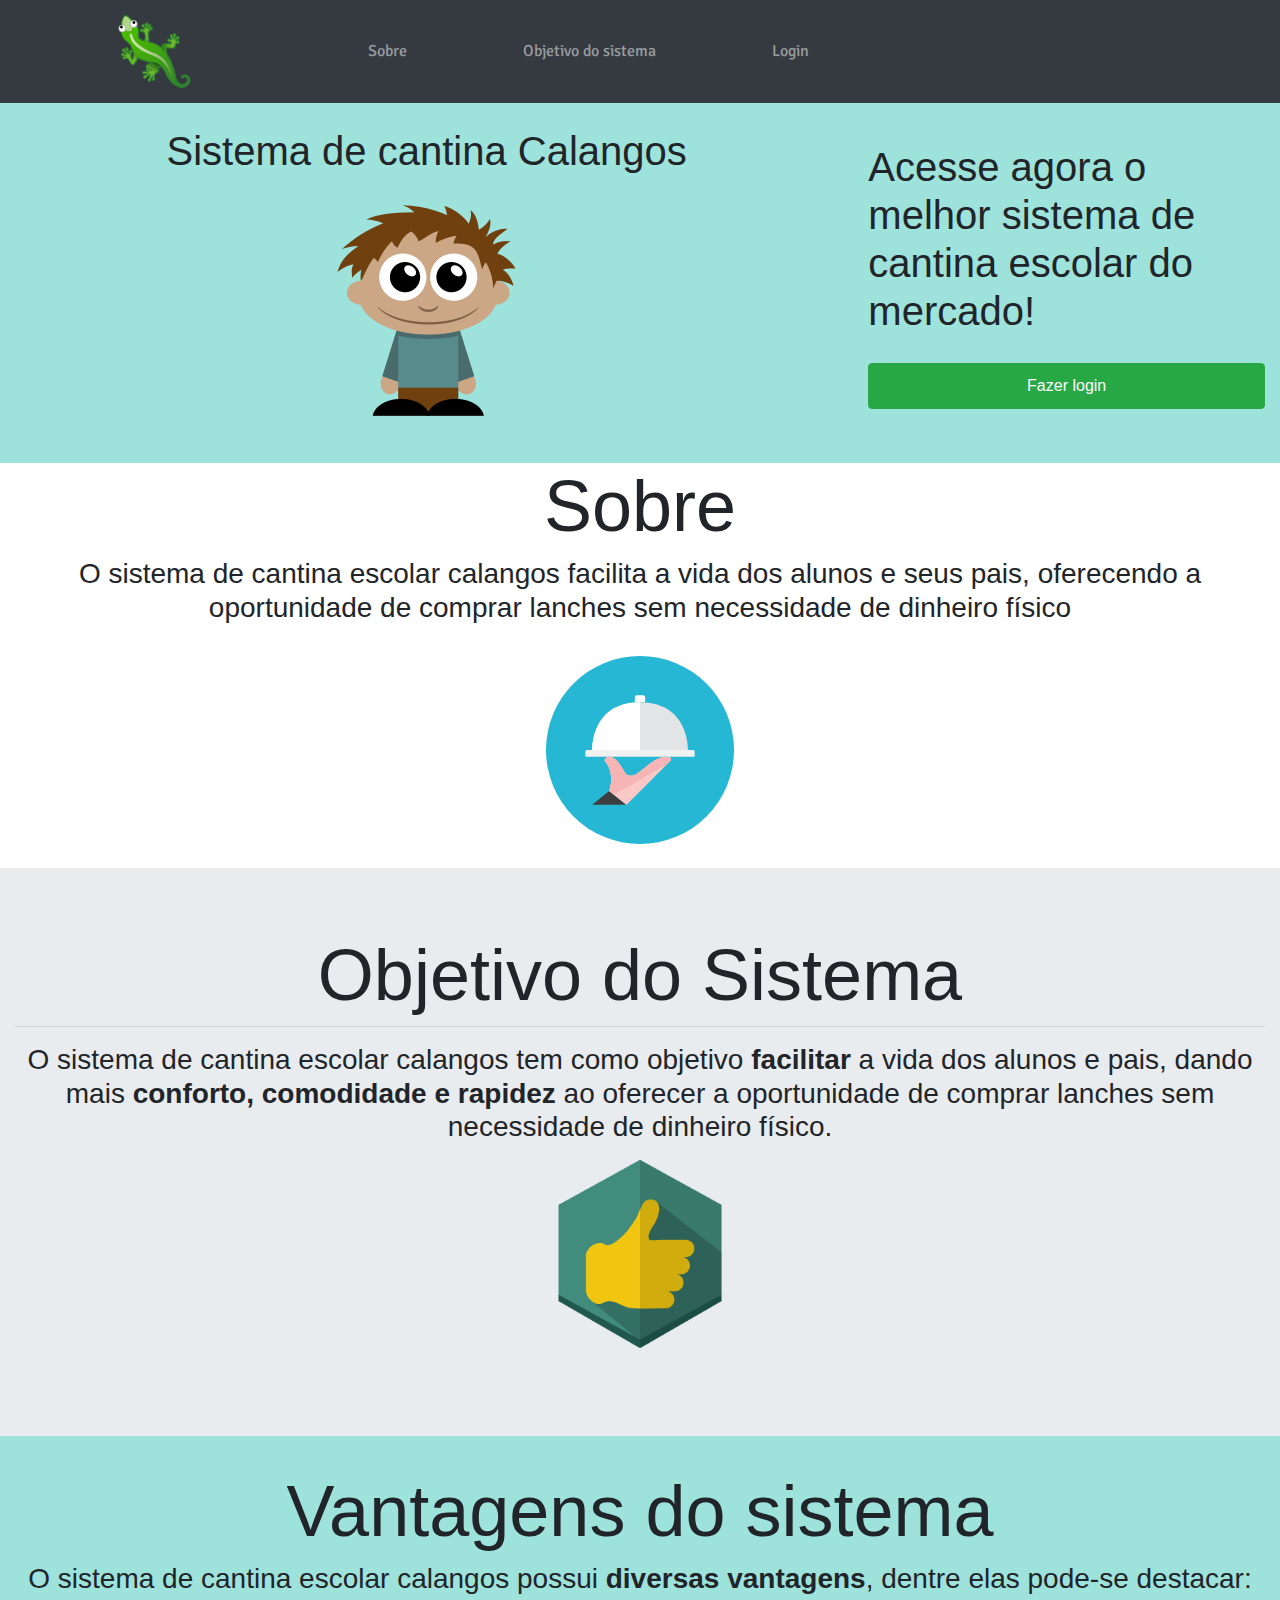
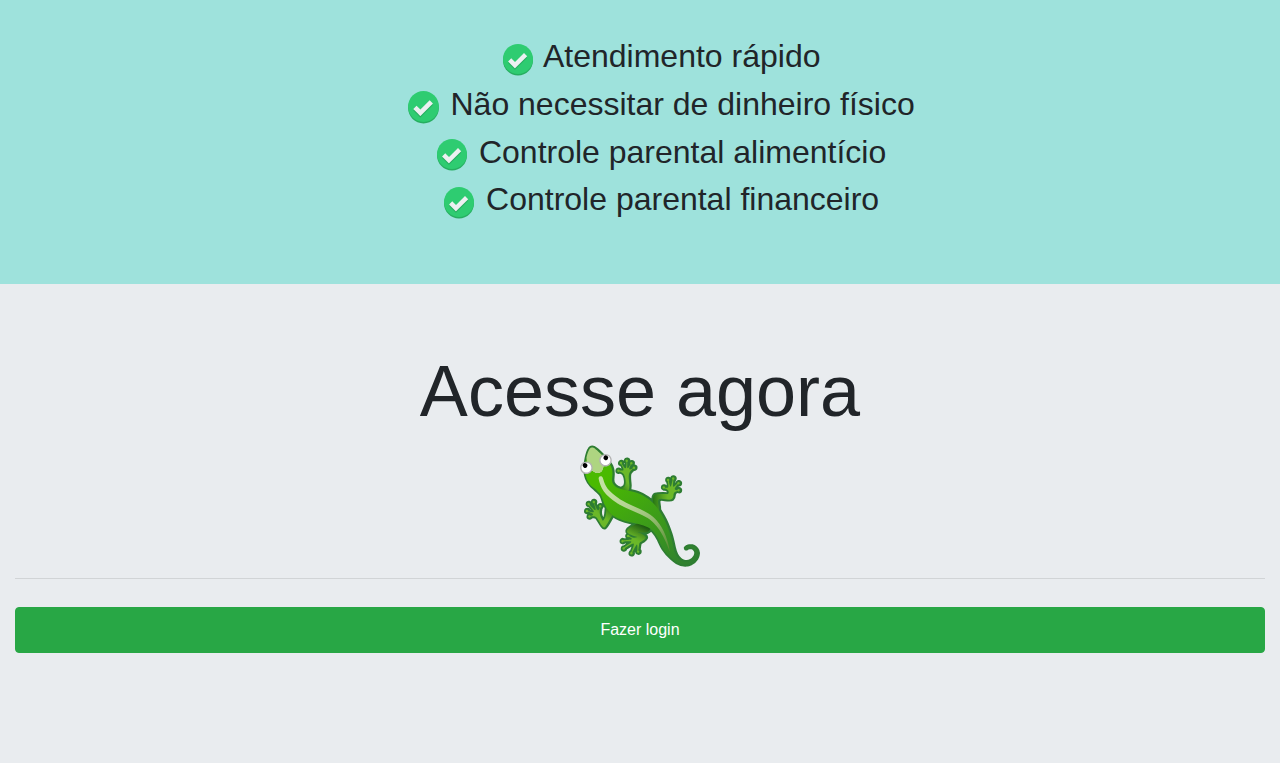
<file: Desenvolvimento de software para web/Página inicial do sistema/index.html>
<!DOCTYPE html>
<html lang="pt-br">
<head>
    <meta charset="UTF-8">
    <meta http-equiv="X-UA-Compatible" content="IE=edge">
    <meta name="viewport" content="width=device-width, initial-scale=1.0">
    <link rel="stylesheet" href="main.css">
    <link rel="stylesheet" href="https://maxcdn.bootstrapcdn.com/bootstrap/4.5.2/css/bootstrap.min.css">
    <script src="https://ajax.googleapis.com/ajax/libs/jquery/3.5.1/jquery.min.js"></script>
    <script src="https://cdnjs.cloudflare.com/ajax/libs/popper.js/1.16.0/umd/popper.min.js"></script>
    <script src="https://maxcdn.bootstrapcdn.com/bootstrap/4.5.2/js/bootstrap.min.js"></script>
    <title>Sistema de Cantina Calangos</title>
</head>

<body style="background-color: rgb(158, 226, 220);">
    
<nav class="navbar navbar-expand-sm bg-dark navbar-dark">
    <a class="navbar-brand" href="index.html"><img id="logo" src="Imagens/Logo.svg" alt=""></a>
    <ul class="navbar-nav">
      <li class="nav-item">
        <a class="nav-link" href="#sobre">Sobre</a>
      </li>
      <li class="nav-item">
        <a class="nav-link" href="#objetivo">Objetivo do sistema</a>
      </li>
      <li class="nav-item">
        <a class="nav-link" href="login.html">Login</a>
      </li>
    </ul>
  </nav>
</nav>

<div class="container-fluid">
 <div class="row"> 
    <div class="col-sm-8">
        <div class="container-fluid text-center">
          <br>
          <h1>Sistema de cantina Calangos</h1>
            <img src="Imagens/kid-icon.png" class="mx-auto d-block">
        </div>
    </div>    
        <div class="col-sm-4"> <h1 class="display-5" >Acesse agora o melhor sistema de cantina escolar do mercado!
        </h1>
        <a class="btn btn-primary btn-success" href="login.html" role="button" style="margin-top:20px; padding:10px; width: 100%;">Fazer login</a>
        </div>
  </div>
  <br>
</div>

<div class="container-fluid-expand-sm" style="background-color: white">
  <div class="container-fluid text-center" id="sobre">
      <h1 class="display-3">Sobre</h1>
        <h3>O sistema de cantina escolar calangos facilita a vida dos alunos e seus pais, oferecendo a oportunidade de comprar lanches sem necessidade de dinheiro físico</h3>
        <br>
        <img src="Imagens/sobre.svg"alt="" style="width: 15%;">
        <br><br>
    </div>
</div>

  <div class="jumbotron jumbotron-fluid text-center" id="objetivo">
    <div class="container-fluid">
        <h1 class="display-3">Objetivo do Sistema</h1>
        <hr class="my-2">
        <p class="lead">
          <h3>O sistema de cantina escolar calangos tem como objetivo <b>facilitar</b> a vida dos alunos e pais, dando mais <b>conforto, comodidade e rapidez</b> ao oferecer a oportunidade de comprar lanches sem necessidade de dinheiro físico.</h3>
        </p>
        <img src="Imagens/objetivo.png" alt="" style="width:15%">
        <br>
        <br>
    </div>
</div>

<div class="container-fluid text-center">
  <h1 class="display-3">Vantagens do sistema</h1>
    <h3>O sistema de cantina escolar calangos possui <b>diversas vantagens</b>, dentre elas pode-se destacar: <br><br></h3>
    
    <ul style="list-style: none;">
      <li>
        <h2><img src="Imagens/Vantagens.svg" alt="" style="width: 3%;">  Atendimento rápido</h2>
      </li>
      <li>
        <h2><img src="Imagens/Vantagens.svg" alt="" style="width: 3%;">  Não necessitar de dinheiro físico</h2>
      </li>
      <li>
        <h2><img src="Imagens/Vantagens.svg" alt="" style="width: 3%;">  Controle parental alimentício</h2>
      </li>
      <li>
        <h2><img src="Imagens/Vantagens.svg" alt="" style="width: 3%;">  Controle parental financeiro</h2>
      </li>
    </ul>
    <br>
    <br>
</div>

<div class="jumbotron jumbotron-fluid text-center"style="margin-bottom: 0px;">
  <div class="container-fluid">
      <h1 class="display-3">Acesse agora</h1>
      <img src="Imagens/Logo.svg" alt="">
      <hr class="my-2">
      <p class="lead">
          <a class="btn btn-primary btn-success" href="login.html" role="button" style="margin-top:20px; padding:10px; width: 100%;">Fazer login</a>
          <br>
          <br>
      </p>
  </div>
</div>

</body>
</html>
</file>
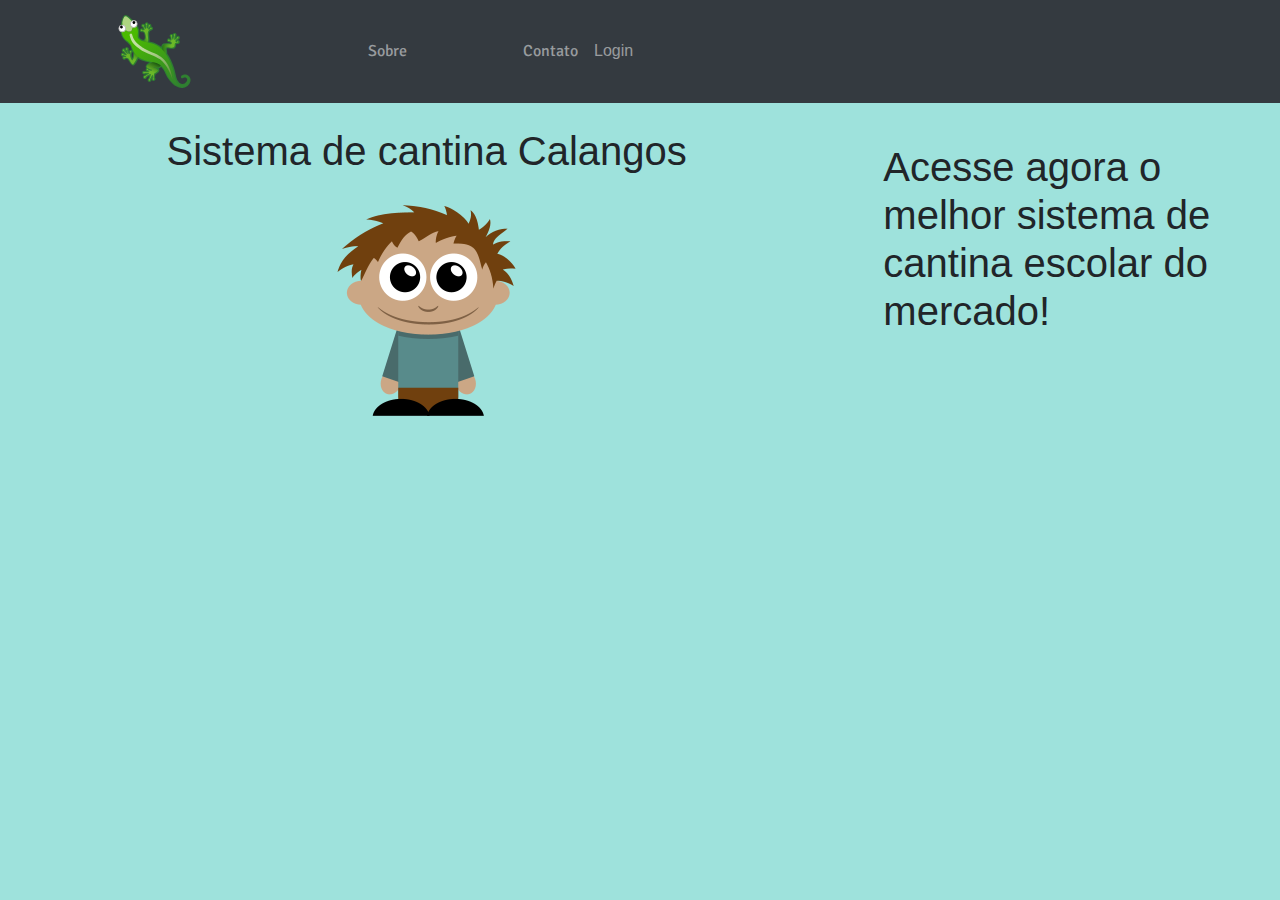
<file: Desenvolvimento de software para web/Página inicial do sistema/teste.html>
<!DOCTYPE html>
<html lang="en">
<head>
    <meta charset="UTF-8">
    <meta http-equiv="X-UA-Compatible" content="IE=edge">
    <meta name="viewport" content="width=device-width, initial-scale=1.0">
    <link rel="stylesheet" href="main.css">
    <link rel="stylesheet" href="https://maxcdn.bootstrapcdn.com/bootstrap/4.5.2/css/bootstrap.min.css">
    <script src="https://ajax.googleapis.com/ajax/libs/jquery/3.5.1/jquery.min.js"></script>
    <script src="https://cdnjs.cloudflare.com/ajax/libs/popper.js/1.16.0/umd/popper.min.js"></script>
    <script src="https://maxcdn.bootstrapcdn.com/bootstrap/4.5.2/js/bootstrap.min.js"></script>
    <title>Testes</title>
</head>
<body style="  background-color: rgb(158, 226, 220);">
    
    <nav class="navbar navbar-expand-sm bg-dark navbar-dark">
        <a class="navbar-brand" href="#"><img id="logo" src="Imagens/Logo.svg" alt=""></a>
        <ul class="navbar-nav">
          <li class="nav-item">
            <a class="nav-link" href="#">Sobre</a>
          </li>
          <li class="nav-item">
            <a class="nav-link" href="#">Contato</a>
          </li>
          <li class="nav-item-login">
            <a class="nav-link" href="#">Login</a>
          </li>
        </ul>
      </nav>
    </nav>

    <div class="container-fluid">
    <div class="row"> 
        <div class="col-sm-8">
            <div class="container-fluid text-center">
              <br>
              <h1>Sistema de cantina Calangos</h1>
                <img src="Imagens/kid-icon.png" class="mx-auto d-block">
            </div>
        </div>    
            <div class="col-sm-4"> 
                <div class="container">
                     <h1>Acesse agora o melhor sistema de cantina escolar do mercado!</h1>
                </div>      
            </div>
      </div>
</div>

</body>
</html>
</file>
<file: Desenvolvimento de software para web/Página inicial do sistema/main.css>
@import url('https://fonts.googleapis.com/css2?family=Signika&display=swap');

.nav-item{
    margin-left: 100px;
    font-family: 'Signika', sans-serif;
}

.navbar-brand{
    margin-left: 100px;
}


.col-sm-4{
    margin-top: 40px;
}

#logo{
    width: 60%;
}
body{
    font-family:'Signika', sans-serif;
}
</file>
